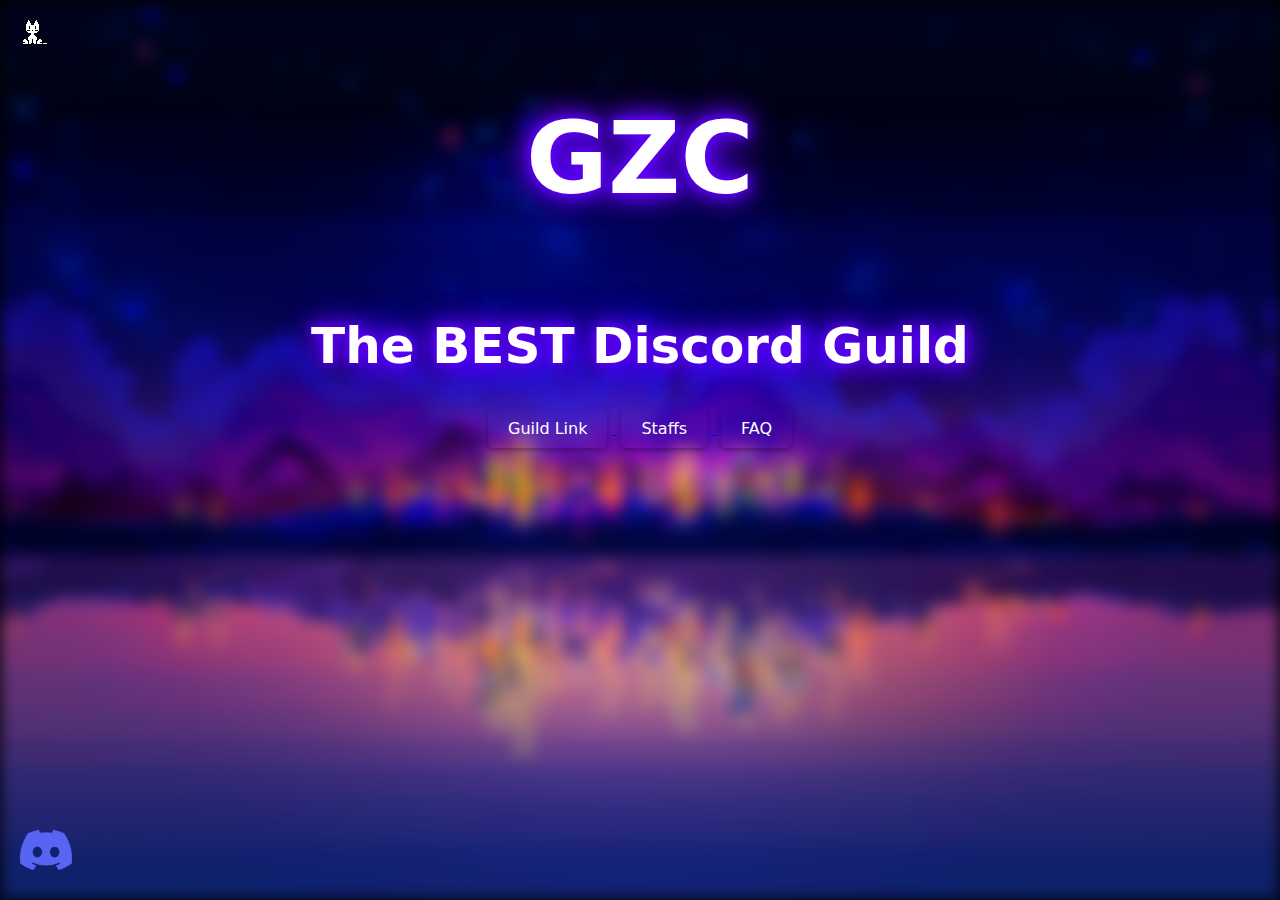
<file: index.html>
<!DOCTYPE html>
<html lang="en">
<head>
    <meta charset="UTF-8">
    <meta name="viewport" content="width=device-width, initial-scale=1.0">
    <meta name="description" content="Official GZC Website - The BEST Discord Guild">
    <title>GZC | HOME</title>
    <link rel="stylesheet" href="/styles.css">
</head>
<body>
    <div class="footer">
        <a href="https://discord.gg/gzc" class="discord-button">
            <img src="/discord.png" alt="Join our Discord">
        </a>
    </div>
    <p class="titleText1">GZC</p>
    <h1 class="titleText2">The BEST Discord Guild</h1>
    <div class="button-container">
        <a href="https://discord.gg/gzc">
            <button class="small-button">Guild Link</button>
        </a>
        <a href="/staff.html">
            <button class="small-button">Staffs</button>
        </a>
        <a href="/faq.html">
            <button class="small-button">FAQ</button>
        </a>
    </div>
</body>

<script src="./oneko.js"></script>
</html>
</file>
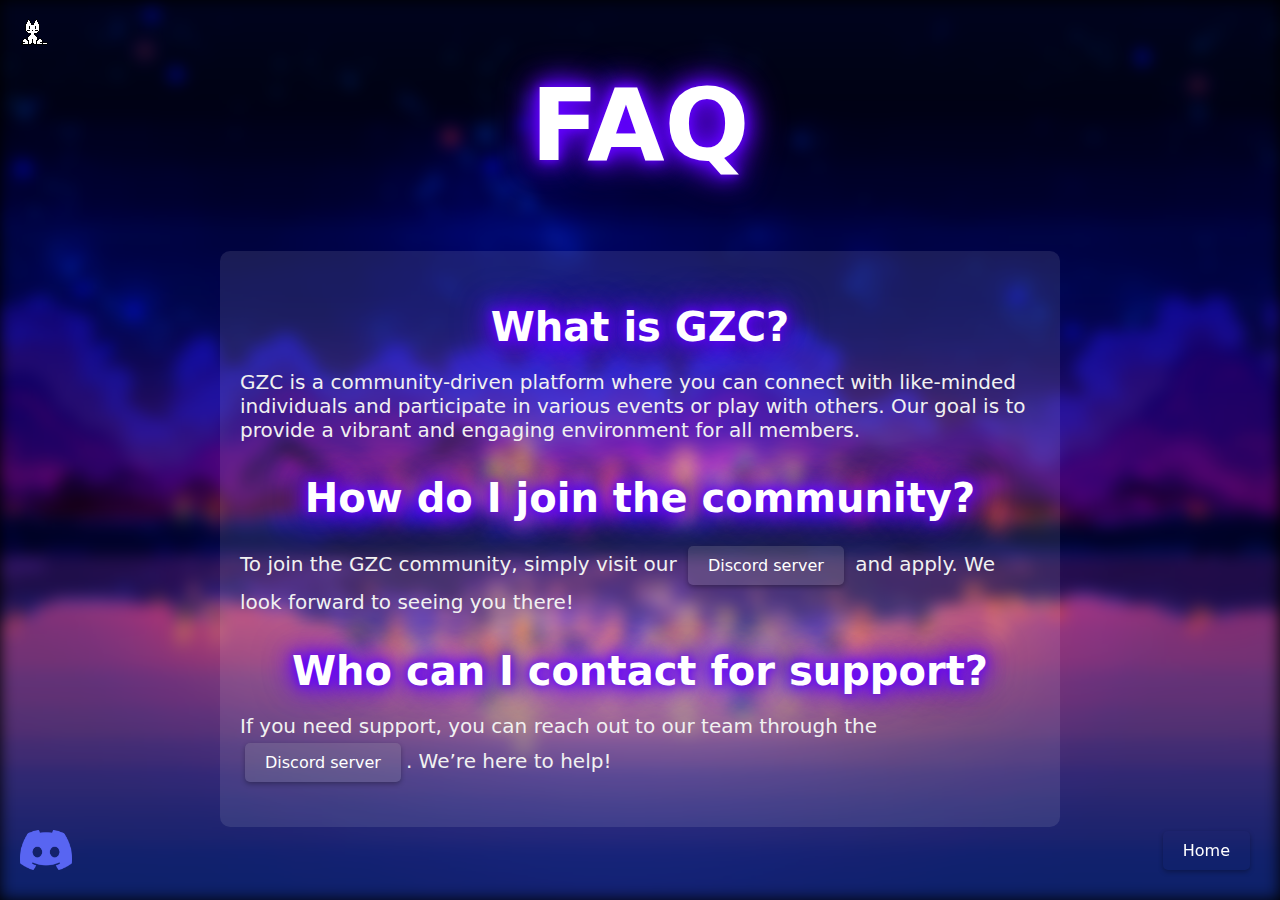
<file: faq.html>
<!DOCTYPE html>
<html lang="en">
<head>
    <meta charset="UTF-8">
    <meta name="viewport" content="width=device-width, initial-scale=1.0">
    <title>GZC | FAQ</title>
    <link rel="stylesheet" href="/styles.css">
</head>
<body>
    <h1 class="titleText1">FAQ</h1>
    <div class="faq-container">
        <div class="faq-item">
            <h2 class="titleText2">What is GZC?</h2>
            <p class="faq-answer">GZC is a community-driven platform where you can connect with like-minded individuals and participate in various events or play with others. Our goal is to provide a vibrant and engaging environment for all members.</p>
        </div>
        <div class="faq-item">
            <h2 class="titleText2">How do I join the community?</h2>
            <p class="faq-answer">To join the GZC community, simply visit our <a href="https://discord.gg/gzc" class="abutton">Discord server</a> and apply. We look forward to seeing you there!</p>
        </div>
        <div class="faq-item">
            <h2 class="titleText2">Who can I contact for support?</h2>
            <p class="faq-answer">If you need support, you can reach out to our team through the <a href="https://discord.gg/gzc" class="abutton">Discord server</a>. We’re here to help!</p>
        </div>
    </div>

    <div class="footer">
        <a href="https://discord.gg/gzc" class="discord-button">
            <img src="/discord.png" alt="Join our Discord">
        </a>
        <a href="/index.html" class="home-button">Home</a>
    </div>

    <script src="./oneko.js"></script>
</body>
</html>
</file>
<file: styles.css>
html, body {
    height: 100%;
    margin: 0;
    padding: 0;
    overflow-x: hidden;
    overflow-y: auto;
}

body {
    position: relative;
    background: #000;
}

body::before {
    content: '';
    position: absolute;
    top: 0;
    left: 0;
    width: 100%;
    height: 100%;
    background-image: url('/background.png');
    background-size: cover;
    background-repeat: no-repeat;
    background-position: center;
    background-attachment: fixed;
    filter: blur(8px);
    z-index: -1;
}

body > * {
    position: relative;
}




.titleText1 {
    color: white;
    font-weight: bold;
    text-align: center;
    font-size: 100px;
    text-shadow: 0 0 10px #6200ff, 0 0 20px #6200ff, 0 0 30px #6200ff, 0 0 40px #6200ff;
    font-family: system-ui, -apple-system, BlinkMacSystemFont, 'Segoe UI', Roboto, Oxygen, Ubuntu, Cantarell, 'Open Sans', 'Helvetica Neue', sans-serif 
}

.titleText2 {
    color: white;
    font-weight: bold;
    text-align: center;
    font-size: 50px;
    text-shadow: 0 0 10px #6200ff, 0 0 20px #6200ff, 0 0 30px #6200ff, 0 0 40px #6200ff;
    font-family: system-ui, -apple-system, BlinkMacSystemFont, 'Segoe UI', Roboto, Oxygen, Ubuntu, Cantarell, 'Open Sans', 'Helvetica Neue', sans-serif 
}

.footer {
    position: fixed;
    bottom: 0;
    left: 0;
    width: 100%;
    height: 60px;
    background-color: transparent;
    display: flex;
    align-items: center;
    padding-left: 20px;
    padding-bottom: 20px;
    z-index: 1000;
}

.discord-button {
    display: inline-block;
    margin: 0;
    transition: background-color 0.3s ease, transform 0.3s ease;
}

.discord-button:hover {
    transform: scale(1.05);

}
.discord-button img {
    height: 40px;
    width: auto;
    border: none;
    vertical-align: middle;
}

.button-container {
    text-align: center;
    margin-top: 20px;
}

.small-button {
    font-family: system-ui, -apple-system, BlinkMacSystemFont, 'Segoe UI', Roboto, Oxygen, Ubuntu, Cantarell, 'Open Sans', 'Helvetica Neue', sans-serif;
    padding: 10px 20px;
    font-size: 16px;
    color: white;
    text-decoration: none;
    background-color: transparent;
    border: none;
    border-radius: 5px;
    cursor: pointer;
    margin: 0 5px;
    box-shadow: 0 2px 5px rgba(0, 0, 0, 0.3);
}

.small-button:hover {
    transform: scale(1.05);
}

.abutton {
    display: inline-block;
    color: #ffffff;
    text-decoration: none;
    background-color: rgba(168, 168, 168, 0.2);
    padding: 10px 20px;
    border-radius: 5px;
    font-size: 16px;
    transition: background-color 0.3s ease, transform 0.3s ease;
    box-shadow: 0 2px 5px rgba(0, 0, 0, 0.3);
    margin: 5px;
    font-family: system-ui, -apple-system, BlinkMacSystemFont, 'Segoe UI', Roboto, Oxygen, Ubuntu, Cantarell, 'Open Sans', 'Helvetica Neue', sans-serif;
}

.abutton:hover {
    background-color: rgba(168, 168, 168, 0.3);
    transform: scale(1.05);
}

.faq-container {
    max-width: 800px;
    margin: 40px auto;
    padding: 20px;
    background: rgba(255, 255, 255, 0.1);
    border-radius: 10px;
}

.faq-item {
    margin-bottom: 20px;
    font-family: system-ui, -apple-system, BlinkMacSystemFont, 'Segoe UI', Roboto, Oxygen, Ubuntu, Cantarell, 'Open Sans', 'Helvetica Neue', sans-serif;
}

.faq-item h2 {
    font-size: 40px;
    margin-bottom: 10px;
    font-family: system-ui, -apple-system, BlinkMacSystemFont, 'Segoe UI', Roboto, Oxygen, Ubuntu, Cantarell, 'Open Sans', 'Helvetica Neue', sans-serif;
}

.faq-answer {
    font-size: 20px;
    color: #f1f1f1;
    font-family: system-ui, -apple-system, BlinkMacSystemFont, 'Segoe UI', Roboto, Oxygen, Ubuntu, Cantarell, 'Open Sans', 'Helvetica Neue', sans-serif;
}

.home-button {
    font-family: system-ui, -apple-system, BlinkMacSystemFont, 'Segoe UI', Roboto, Oxygen, Ubuntu, Cantarell, 'Open Sans', 'Helvetica Neue', sans-serif;
    padding: 10px 20px;
    font-size: 16px;
    color: white;
    text-decoration: none;
    background-color: transparent;
    border: none;
    border-radius: 5px;
    cursor: pointer;
    margin: 0 5px;
    box-shadow: 0 2px 5px rgba(0, 0, 0, 0.3);
}


.home-button:hover {
    transform: scale(1.05);
}

.footer .home-button {
    margin-left: auto;
    margin-right: 50px;
}

.admin-container {
    text-align: center;
    margin-top: 20px;
}

.admin {
    width: 100px;
    height: 100px;
    border-radius: 40%;
}
</file>
